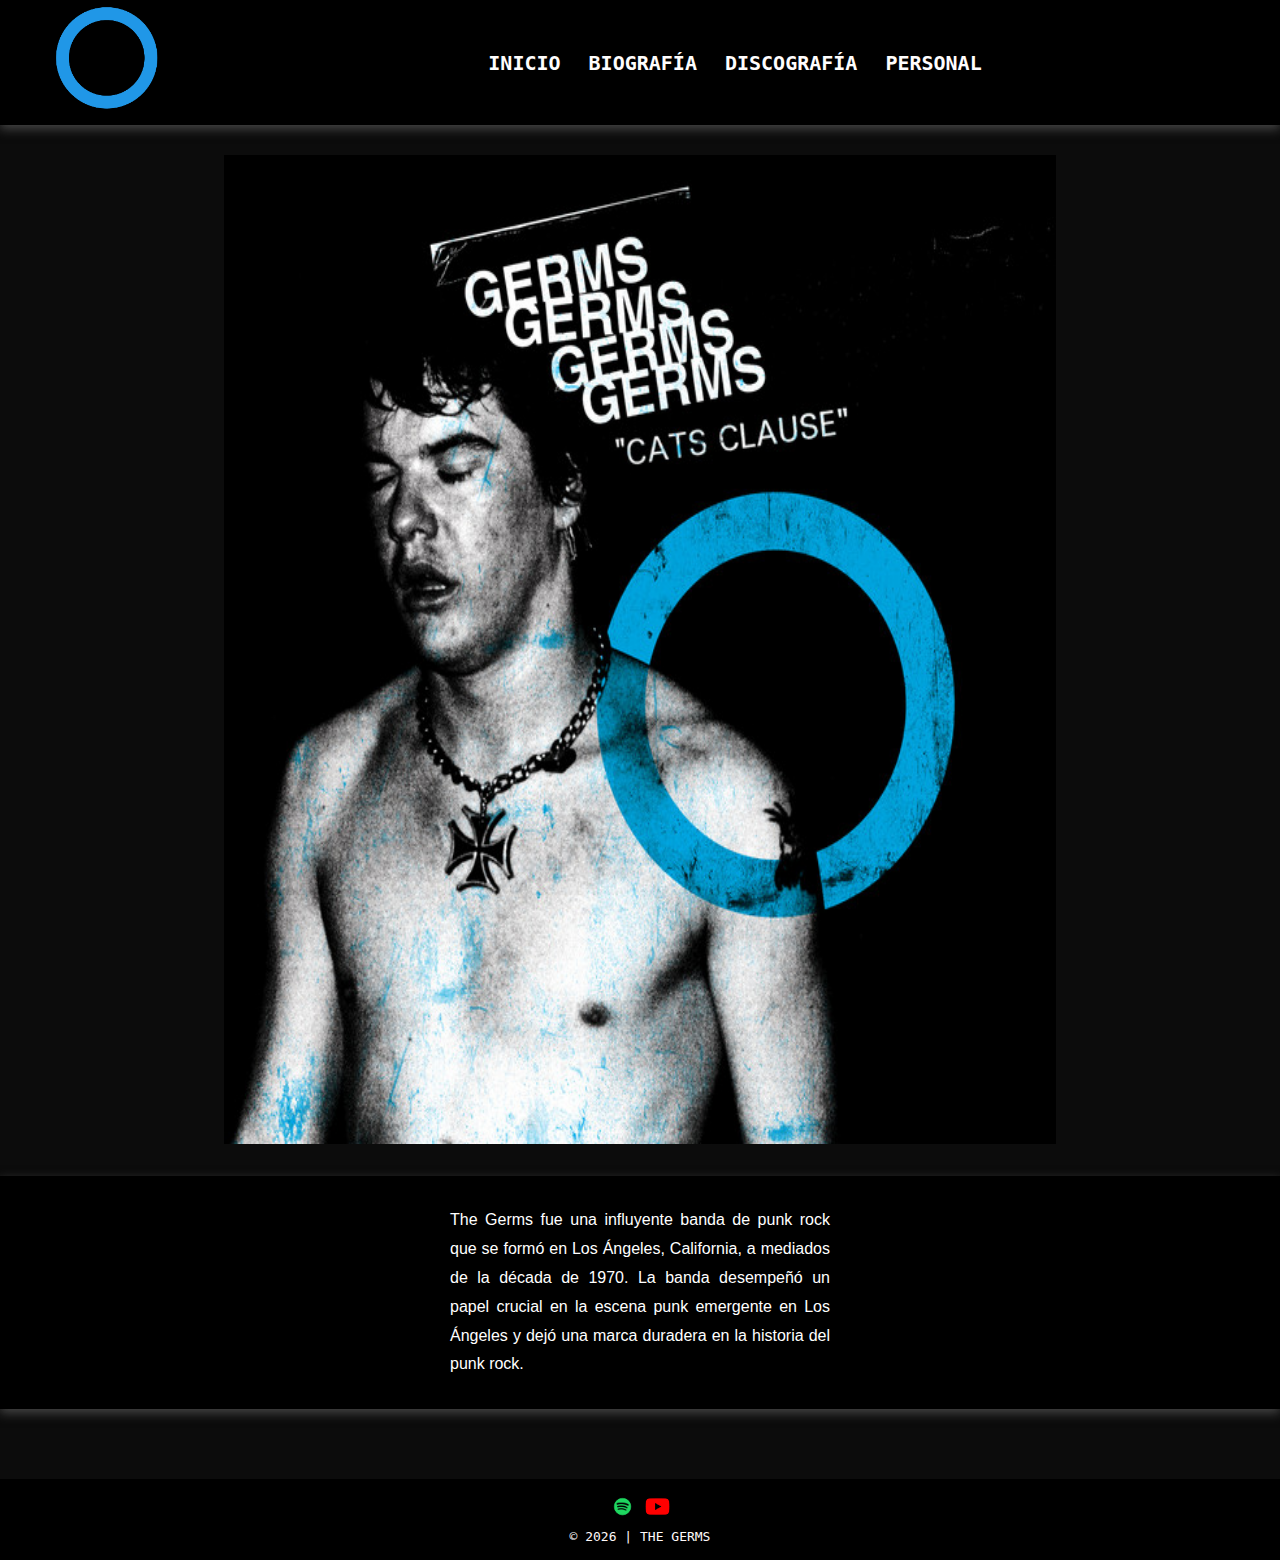
<file: index.html>
<!DOCTYPE html>
<html lang="es">
    <head>
        <meta charset="UTF-8">
       <meta name="viewport" content="width=device-width, initial-scale=1, maximum-scale=1.0">
       <meta name="description" content="The Germs es una banda de rock icónica, conocida por su música influyente y actuaciones en vivo emocionantes. Explora nuestra música y trayectoria en nuestro sitio web oficial.">
       <meta name="keywords" content="The Germs, banda de rock, música, punk rock, historia de la banda">
       <meta name="robots" content="index, follow">
    <title>.::The Germs::.</title>
    <link rel="stylesheet" href="styles.css">
    <script src="script.js" defer></script>
</head>


<body>
    
    <header>
        <div class="container">
          
            <nav>
                <a href="index.html">INICIO</a>
            <a href="biografia.html">BIOGRAFÍA</a>
            <a href="discografia.html">DISCOGRAFÍA</a>
            <a href="personal.html">PERSONAL</a>
        </nav>
    </div>
</header>


<div class="carousel-container">
    <div class="carousel-track">
        <div class="carousel-slide">
            <img src="imagenes/germs1.jpeg" alt="Imagen 1">
        </div>
        <div class="carousel-slide">
            <img src="imagenes/germs2.jpg" alt="Imagen 2">
        </div>
        <div class="carousel-slide">
            <img src="imagenes/germsfoto.jpg" alt="Imagen 3">
        </div>
    </div>
</div>

<section>
    <div class="container">
        <p>The Germs fue una influyente banda de punk rock que se formó en Los Ángeles, California, a mediados de la década de 1970. La banda desempeñó un papel crucial en la escena punk emergente en Los Ángeles y dejó una marca duradera en la historia del punk rock.</p>
    </div>
    </section>
    
  
  
    
        
        <footer>
            <div class="footer-content">
                <div class="logos-container">
                    <a href="https://open.spotify.com/artist/39zgKjGWsiZzJ9h6gbrPFY" target="_blank">
                        <img class="logos" src="imagenes/spotifylogo-removebg-preview.png" alt="spotify logo">
                    </a>
                    <a href="https://www.youtube.com/channel/UCXQR-Q_kJvgEzsCxPUuWRLw" target="_blank">
                        <img class="logos" src="imagenes/youtubelogo-removebg-preview.png" alt="youtube logo">
                    </a>
                  
                </div>
                <div class="container">
                    <p>&copy; <span id="currentYear"></span> | THE GERMS</p>
                </div>
            </div>
        </footer>
        



</body>
</html>
</file>
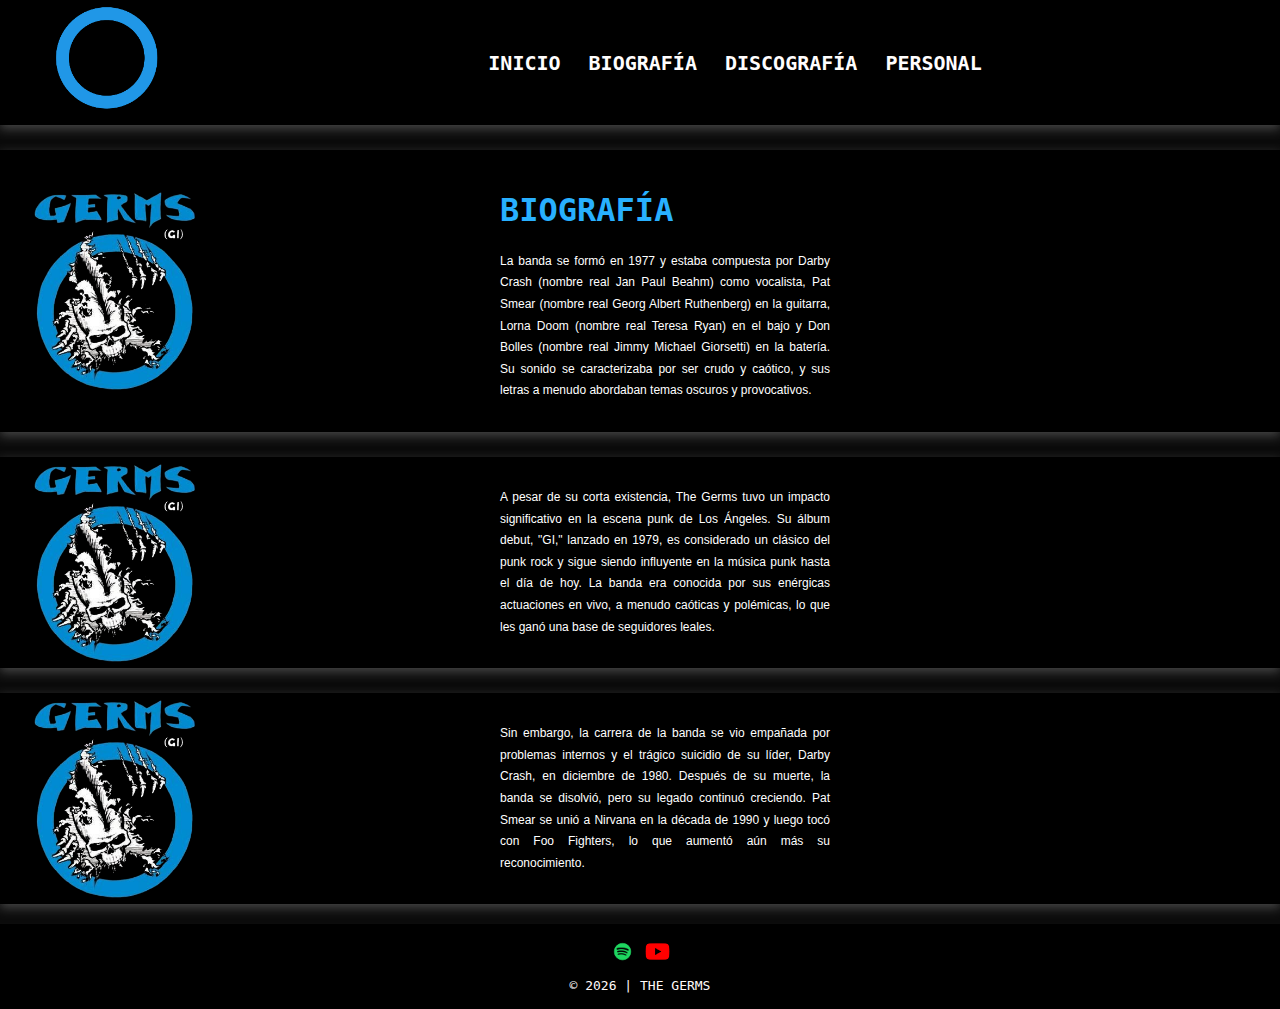
<file: biografia.html>
<!DOCTYPE html>
<html lang="es">
    <head>
        <meta charset="UTF-8">
       <meta name="viewport" content="width=device-width, initial-scale=1, maximum-scale=1.0">
       <meta name="viewport" content="width=device-width, initial-scale=1, maximum-scale=1.0">
       <meta name="description" content="The Germs es una banda de rock icónica, conocida por su música influyente y actuaciones en vivo emocionantes. Explora nuestra música y trayectoria en nuestro sitio web oficial.">
       <meta name="keywords" content="The Germs, banda de rock, música, punk rock, historia de la banda">
       <meta name="robots" content="index, follow">
    <title>.::Biografía::.</title>
    <link rel="stylesheet" href="styles2.css">
   
</head>
<body>
    <header>
        <div class="container">
          
            <nav>
                <a href="index.html">INICIO</a>
            <a href="biografia.html">BIOGRAFÍA</a>
            <a href="discografia.html">DISCOGRAFÍA</a>
            <a href="personal.html">PERSONAL</a>
        </nav>
    </div>
</header>


   

<section>
    <div class="container">
        <h1>BIOGRAFÍA</h1>
        <p>La banda se formó en 1977 y estaba compuesta por Darby Crash (nombre real Jan Paul Beahm) como vocalista, Pat Smear (nombre real Georg Albert Ruthenberg) en la guitarra, Lorna Doom (nombre real Teresa Ryan) en el bajo y Don Bolles (nombre real Jimmy Michael Giorsetti) en la batería. Su sonido se caracterizaba por ser crudo y caótico, y sus letras a menudo abordaban temas oscuros y provocativos.</p>
    </div>
    </section>

    <section>
        <div class="container">
            <p>A pesar de su corta existencia, The Germs tuvo un impacto significativo en la escena punk de Los Ángeles. Su álbum debut, "GI," lanzado en 1979, es considerado un clásico del punk rock y sigue siendo influyente en la música punk hasta el día de hoy. La banda era conocida por sus enérgicas actuaciones en vivo, a menudo caóticas y polémicas, lo que les ganó una base de seguidores leales.</p>
        </div>
        </section>

        <section>
            <div class="container">
                <p>Sin embargo, la carrera de la banda se vio empañada por problemas internos y el trágico suicidio de su líder, Darby Crash, en diciembre de 1980. Después de su muerte, la banda se disolvió, pero su legado continuó creciendo. Pat Smear se unió a Nirvana en la década de 1990 y luego tocó con Foo Fighters, lo que aumentó aún más su reconocimiento.</p>
            </div>
            </section>

            <footer>
                <div class="footer-content">
                    <div class="logos-container">
                        <a href="https://open.spotify.com/artist/39zgKjGWsiZzJ9h6gbrPFY" target="_blank">
                            <img class="logos" src="imagenes/spotifylogo-removebg-preview.png" alt="spotify logo">
                        </a>
                        <a href="https://www.youtube.com/channel/UCXQR-Q_kJvgEzsCxPUuWRLw" target="_blank">
                            <img class="logos" src="imagenes/youtubelogo-removebg-preview.png" alt="youtube logo">
                        </a>
                      
                    </div>
                    <div class="container">
                        <p>&copy; <span id="currentYear"></span> | THE GERMS</p>
                    </div>
                </div>
            </footer>
<script src="script.js"></script>
</body>
</html>
</file>
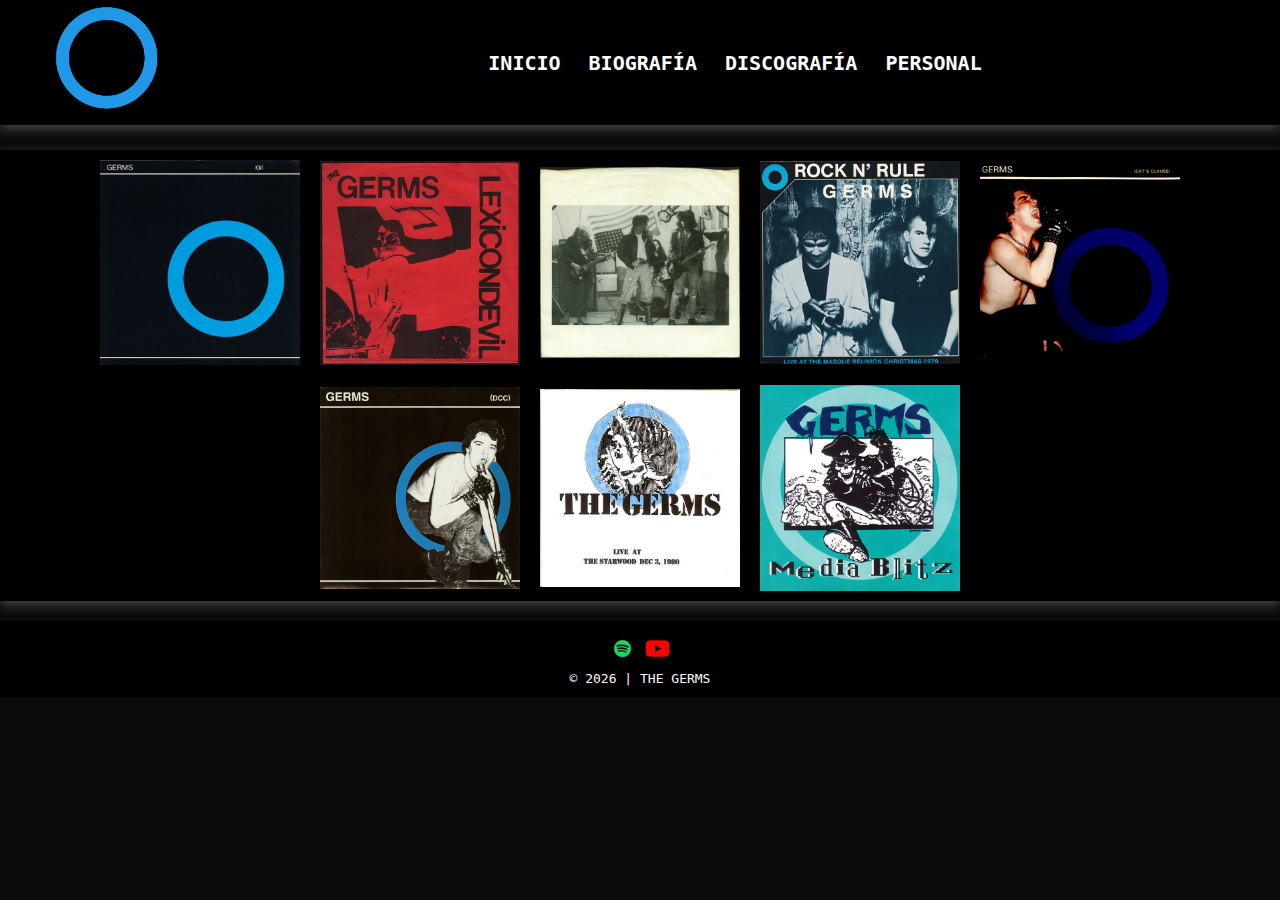
<file: discografia.html>
<!DOCTYPE html>
<html lang="es">
    <head>
        <meta charset="UTF-8">
       <meta name="viewport" content="width=device-width, initial-scale=1, maximum-scale=1.0">
       <meta name="viewport" content="width=device-width, initial-scale=1, maximum-scale=1.0">
       <meta name="description" content="The Germs es una banda de rock icónica, conocida por su música influyente y actuaciones en vivo emocionantes. Explora nuestra música y trayectoria en nuestro sitio web oficial.">
       <meta name="keywords" content="The Germs, banda de rock, música, punk rock, historia de la banda">
       <meta name="robots" content="index, follow">
    <title>.::Discografía::.</title>
    <link rel="stylesheet" href="styles3.css">
   
</head>
<body>
    <header>
        <div class="container">
          
            <nav>
                <a href="index.html">INICIO</a>
            <a href="biografia.html">BIOGRAFÍA</a>
            <a href="discografia.html">DISCOGRAFÍA</a>
            <a href="personal.html">PERSONAL</a>
        </nav>
    </div>
</header>

<div class="discos-container">
    <img class="disco" src="imagenes/discografia/R-374364-1170148465.jpg" alt="Disco 1">
    <img class="disco" src="imagenes/discografia/lexicon.jpg" alt="Disco 2">
    <img class="disco" src="imagenes/discografia/forming.jpg" alt="Disco 3">
    <img class="disco" src="imagenes/discografia/rocknrule.jpg" alt="Disco 4">
    <img class="disco" src="imagenes/discografia/catsclause.jpg" alt="Disco 5">
    <img class="disco" src="imagenes/discografia/live.jpg" alt="Disco 6">
    <img class="disco" src="imagenes/discografia/live2.jpg" alt="Disco 7">
    <img class="disco" src="imagenes/discografia/mediablitz.jpg" alt="Disco 8">
</div>


<footer>
    <div class="footer-content">
        <div class="logos-container">
            <a href="https://open.spotify.com/artist/39zgKjGWsiZzJ9h6gbrPFY" target="_blank">
                <img class="logos" src="imagenes/spotifylogo-removebg-preview.png" alt="spotify logo">
            </a>
            <a href="https://www.youtube.com/channel/UCXQR-Q_kJvgEzsCxPUuWRLw" target="_blank">
                <img class="logos" src="imagenes/youtubelogo-removebg-preview.png" alt="youtube logo">
            </a>
          
        </div>
        <div class="container">
            <p>&copy; <span id="currentYear"></span>  | THE GERMS</p>
        </div>
    </div>
</footer>
<script src="script.js"></script>
</body>
</html>
</file>
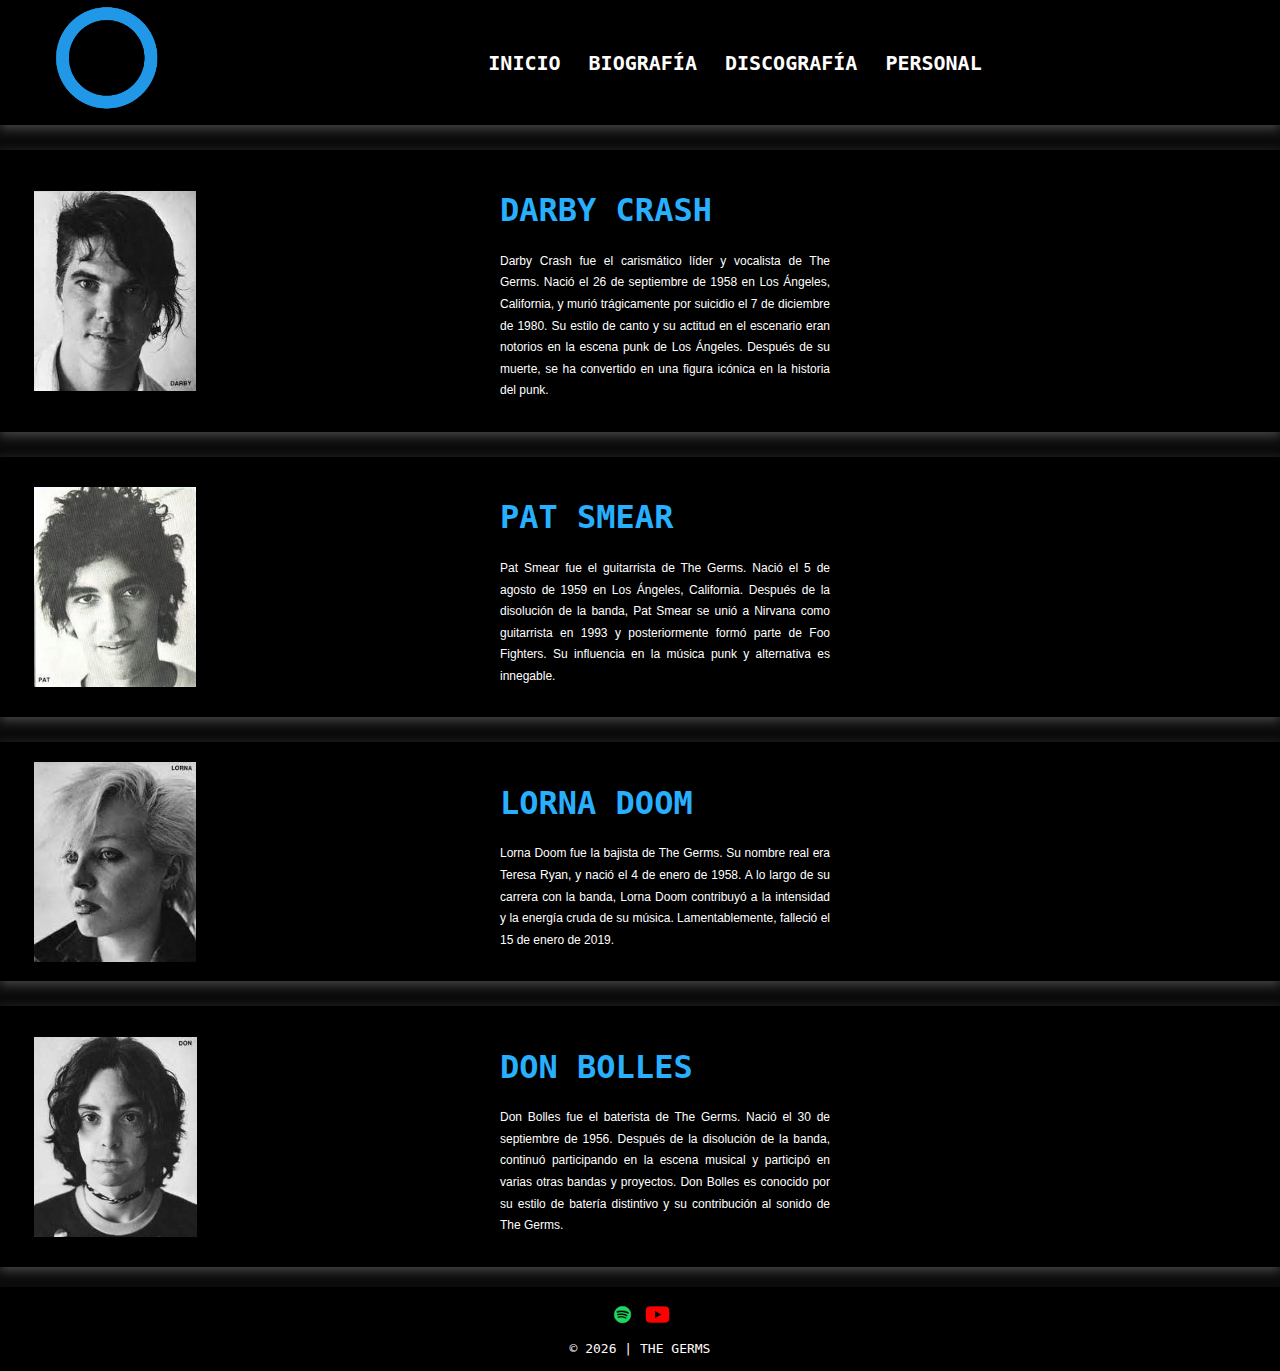
<file: personal.html>
<!DOCTYPE html>
<html lang="es">
    <head>
        <meta charset="UTF-8">
       <meta name="viewport" content="width=device-width, initial-scale=1, maximum-scale=1.0">
       <meta name="viewport" content="width=device-width, initial-scale=1, maximum-scale=1.0">
       <meta name="description" content="The Germs es una banda de rock icónica, conocida por su música influyente y actuaciones en vivo emocionantes. Explora nuestra música y trayectoria en nuestro sitio web oficial.">
       <meta name="keywords" content="The Germs, banda de rock, música, punk rock, historia de la banda">
       <meta name="robots" content="index, follow">
    <title>.::Personal::.</title>
    <link rel="stylesheet" href="styles4.css">
   
</head>
<body>
    <header>
        <div class="container">
          
            <nav>
                <a href="index.html">INICIO</a>
            <a href="biografia.html">BIOGRAFÍA</a>
            <a href="discografia.html">DISCOGRAFÍA</a>
            <a href="personal.html">PERSONAL</a>
        </nav>
    </div>
</header>

<section class="section-1">
    <div class="container">
        <h1>DARBY CRASH</h1>
        <p>Darby Crash fue el carismático líder y vocalista de The Germs. Nació el 26 de septiembre de 1958 en Los Ángeles, California, y murió trágicamente por suicidio el 7 de diciembre de 1980. Su estilo de canto y su actitud en el escenario eran notorios en la escena punk de Los Ángeles. Después de su muerte, se ha convertido en una figura icónica en la historia del punk.</p>
    </div>
    </section>

    <section class="section-2">
        <div class="container">
            <h1>PAT SMEAR</h1>
            <p>Pat Smear fue el guitarrista de The Germs. Nació el 5 de agosto de 1959 en Los Ángeles, California. Después de la disolución de la banda, Pat Smear se unió a Nirvana como guitarrista en 1993 y posteriormente formó parte de Foo Fighters. Su influencia en la música punk y alternativa es innegable.</p>
        </div>
        </section>

        <section class="section-3">
            <div class="container">
                <h1>LORNA DOOM</h1>
                <p>Lorna Doom fue la bajista de The Germs. Su nombre real era Teresa Ryan, y nació el 4 de enero de 1958. A lo largo de su carrera con la banda, Lorna Doom contribuyó a la intensidad y la energía cruda de su música. Lamentablemente, falleció el 15 de enero de 2019.</p>
            </div>
            </section>

            <section class="section-4">
                <div class="container">
                    <h1>DON BOLLES</h1>
                    <p>Don Bolles fue el baterista de The Germs. Nació el 30 de septiembre de 1956. Después de la disolución de la banda, continuó participando en la escena musical y participó en varias otras bandas y proyectos. Don Bolles es conocido por su estilo de batería distintivo y su contribución al sonido de The Germs.</p>
                </div>
                </section>


<footer>
    <div class="footer-content">
        <div class="logos-container">
            <a href="https://open.spotify.com/artist/39zgKjGWsiZzJ9h6gbrPFY" target="_blank">
                <img class="logos" src="imagenes/spotifylogo-removebg-preview.png" alt="spotify logo">
            </a>
            <a href="https://www.youtube.com/channel/UCXQR-Q_kJvgEzsCxPUuWRLw" target="_blank">
                <img class="logos" src="imagenes/youtubelogo-removebg-preview.png" alt="youtube logo">
            </a>
          
        </div>
        <div class="container">
            <p>&copy; <span id="currentYear"></span>  | THE GERMS</p>
        </div>
    </div>
</footer>
<script src="script.js"></script>
</body>
</html>
</file>
<file: styles.css>
*{
    box-sizing:border-box;
   }


html{
    scroll-behavior: smooth;
}

body{
    font-family:'monospace', sans-serif;
    margin: 0;
    padding: 0;
   background-color:#0c0c0c;
    
       }

.container{
        max-width:1400px;
        margin:auto;
         
        }

    header{
        background-color: rgb(0, 0, 0);
        box-shadow: 0 4px 10px rgba(128, 128, 128, 0.5); 
      
       
          
    }

    
  
       
      header .container{
        display:flex;
        flex-direction: column;
        align-items: center;
      padding: 20px 0;
     
       
    }
      
    header nav{
        display:flex;
        flex-direction:row;
        align-items:center;
        padding-bottom: 2px;
        
         }

  header a{
  padding:1px 9px;
  text-decoration:none;
  font-weight: bold;
  color:rgb(255, 253, 253);
  font-size: 12px;
}

header a:hover{
    color:rgb(40, 176, 255);
    
}




.carousel-container {
    width: 100%;
    overflow: hidden;
    position: relative;
    margin-bottom: 20px; 
    margin-top:25px;
}

.carousel-track {
    display: flex;
    transition: transform 0.5s ease-in-out;
}

.carousel-slide {
    flex: 0 0 100%;
    min-width: 100%;
}

img {
    width: 100%;
    height: 100%;
}


section {
    background-color: rgb(0, 0, 0);
    margin-top: 25px;
    box-shadow: 0 4px 10px rgba(128, 128, 128, 0.5); 
    padding: 20px; 
    margin-bottom: 20px; 

}

.container {
    max-width: 400px;
    margin: 0 auto; 
}

p {
    font-size: 16px; 
    line-height: 1.5; 
    margin: 0; 
    color:white;
    font-family:'robot',sans-serif;
}




footer {
    background-color: #000000;
    color: white;
    padding: 10px 0; 
}

.footer-content {
    display: flex;
    flex-direction: column;
    align-items: center;
}

footer p {
    margin: 0; 
    color: rgb(255, 250, 250);
    font-family: 'monospace', sans-serif;
    font-size: small;
}

footer .container {
    height: auto; 
    display: flex;
    justify-content: center;
    padding: 1px 0; 
}

.logos-container {
    display: flex;
    justify-content: center;
}

    
    .logos {
        max-width: 35px;
        max-height: 35px;
        background-color: #000000;
        border-radius: 10%;
        transition: transform 0.5s;
    }


    
    .logos:hover {
        transform: scale(1.1);
    }


    
    .logos:hover {
        transform: scale(1.1);
    }





    @media (min-width: 720px) {
        header {
            position: relative;
            top: 0;
            left: 0;
            width: 100%;
            height: 125px;
            z-index: 1; /* Asegura que el header esté por encima de las imágenes */
            background-image: url("imagenes/germslogo-removebg-preview.png");
            background-size: auto 120px; /* Ancho deseado para el logotipo, altura automática */
            background-repeat: no-repeat; /* Evita la repetición de la imagen */
            background-position: 40px -8px;
            
        }
    
        header .container {
            display: flex;
            justify-content: space-between;
            align-items: center;
            
            z-index: 2; /* Asegura que el contenido del header esté por encima de las imágenes */
         
        }
    
        header nav {
            display: flex;
            padding-bottom: 0;
            margin-left:200px;
         
        }

        header a{
            font-size: 20px;
            margin-left:auto;
            margin-top:30px;
            margin-right:10px;
            
        }
    
        .carousel-container {
            width: 100%;
            overflow: hidden;
            position: relative;
            margin-top: 30px; /* Añade margen superior para dejar espacio para el header */
            
        }
    
        .carousel-track {
            display: flex;
            transition: transform 0.5s ease-in-out;
        }
    
        .carousel-slide {
            flex: 0 0 100%;
            min-width: 100%;
        }
    
        img {
            max-width: 65%;
            max-height: 80%;
            display: block;
            margin: 0 auto;
        }

    
        section {
            position: relative;
            top: -240px; /* Ajusta el valor negativo para acercar la sección a las imágenes */
          
        }  

        p {
            font-size: 16px; 
            line-height: 1.8; /* Ajusta el valor para estirar el texto */
            margin: 10px; 
            color: white;
            font-family: 'robot', sans-serif;
            text-align: justify; /* Ajusta el texto para justificarlo en lugar de centrarlo */
        }

        footer{
            margin-top:-190px;
        }

        .logos {
            max-width: 35px;
            max-height: 35px;
            background-color: #000000;
            border-radius: 10%;
            transition: transform 0.5s;
          
        }
        
    }
</file>
<file: styles2.css>
*{
    box-sizing:border-box;
   }


html{
    scroll-behavior: smooth;
}

body{
    font-family:'monospace', sans-serif;
    margin: 0;
    padding: 0;
    background-color:#0c0c0c;
    
       }

.container{
        max-width:1400px;
        margin:auto;
        }

    header{
        background-color: rgb(0, 0, 0);
        box-shadow: 0 4px 10px rgba(128, 128, 128, 0.5); 
    
       
          
    }

    
  
       
      header .container{
        display:flex;
        flex-direction: column;
        align-items: center;
      padding: 20px 0;
       
    }
      
    header nav{
        display:flex;
        flex-direction:row;
        align-items:center;
        padding-bottom: 2px;
        
         }

  header a{
  padding:1px 9px;
  text-decoration:none;
  font-weight: bold;
  color:rgb(255, 253, 253);
  font-size: 12px;
}

header a:hover{
    color:rgb(40, 176, 255);
    
}

h1{
    color:rgb(40, 176, 255);
}


section {
    background-color: rgb(0, 0, 0);
    margin-top: 25px;
    box-shadow: 0 4px 10px rgba(128, 128, 128, 0.5); 
    padding: 20px; 
    margin-bottom: 20px; 
    background-image: url("imagenes/germsanotherlogo-removebg-preview.png");
    background-size: auto 200px; /* Ancho deseado para el logotipo, altura automática */
    background-repeat: no-repeat; /* Evita la repetición de la imagen */
    background-position: 85% center;

}

.container {
    max-width: 400px;
    margin: 0 auto; 
}

p {
    font-size: 12px; 
    line-height: 1.5; 
    margin: 0; 
    color:white;
    font-family:'robot',sans-serif;
    text-align: left;
    margin-right: 55%;

}



footer {
    background-color: #000000;
    color: white;
    padding: 10px 0; 
}

.footer-content {
    display: flex;
    flex-direction: column;
    align-items: center;
}

footer p {
    margin: 0; 
    color: rgb(255, 250, 250);
    font-family: 'monospace', sans-serif;
    font-size: small;
}

footer .container {
    height: auto; 
    display: flex;
    justify-content: center;
    padding: 1px 0; 
}

.logos-container {
    display: flex;
    justify-content: center;
}

    
    .logos {
        max-width: 35px;
        max-height: 35px;
        background-color: #000000;
        border-radius: 10%;
        transition: transform 0.5s;
    }


    
    .logos:hover {
        transform: scale(1.1);
    }






    
    .logos:hover {
        transform: scale(1.1);
    }

 


    
    .logos:hover {
        transform: scale(1.1);
    }


    @media (min-width: 720px) {
        header {
            position: relative;
            top: 0;
            left: 0;
            width: 100%;
            height: 125px;
            z-index: 1; /* Asegura que el header esté por encima de las imágenes */
            background-image: url("imagenes/germslogo-removebg-preview.png");
            background-size: auto 120px; /* Ancho deseado para el logotipo, altura automática */
            background-repeat: no-repeat; /* Evita la repetición de la imagen */
            background-position: 40px -8px;
            
        }
    
        header .container {
            display: flex;
            justify-content: space-between;
            align-items: center;
            
            z-index: 2; /* Asegura que el contenido del header esté por encima de las imágenes */
         
        }
    
        header nav {
            display: flex;
            padding-bottom: 0;
            margin-left:200px;
         
        }

        header a{
            font-size: 20px;
            margin-left:auto;
            margin-top:30px;
            margin-right:10px;
            
        }

      
    
        section {
            position: relative;
            background-position: 3%;
         
          
        }  

        h1{
            margin-left:60px;
        }

        p {
            font-size: 12px; 
            line-height: 1.8; /* Ajusta el valor para estirar el texto */
            margin: 10px; 
            color: white;
            font-family: 'robot', sans-serif;
            text-align: justify; /* Ajusta el texto para justificarlo en lugar de centrarlo */
            margin-left:60px;
        }

       

        .logos {
            max-width: 35px;
            max-height: 35px;
            background-color: #000000;
            border-radius: 10%;
            transition: transform 0.5s;
          
        }
        
    }
</file>
<file: styles3.css>
*{
    box-sizing:border-box;
   }


html{
    scroll-behavior: smooth;
}

body{
    font-family:'monospace', sans-serif;
    margin: 0;
    padding: 0;
    background-color:#0c0c0c;
    
       }

.container{
        max-width:1400px;
        margin:auto;
        }

    header{
        background-color: rgb(0, 0, 0);
        box-shadow: 0 4px 10px rgba(128, 128, 128, 0.5); 
    
       
          
    }

    
  
       
      header .container{
        display:flex;
        flex-direction: column;
        align-items: center;
      padding: 20px 0;
       
    }
      
    header nav{
        display:flex;
        flex-direction:row;
        align-items:center;
        padding-bottom: 2px;
        
         }

  header a{
  padding:1px 9px;
  text-decoration:none;
  font-weight: bold;
  color:rgb(255, 253, 253);
  font-size: 12px;
}

header a:hover{
    color:rgb(40, 176, 255);
    
}

.discos-container {
    display: flex;
    flex-wrap: wrap;
    justify-content: center;
    background-color:#000000;
    margin-top: 25px;
    margin-bottom: 20px; 
    box-shadow: 0 4px 10px rgba(128, 128, 128, 0.5); 
}

.disco {
    width: 200px;
    margin: 10px;
}

footer {
    background-color: #000000;
    color: white;
    padding: 10px 0; 
}

.footer-content {
    display: flex;
    flex-direction: column;
    align-items: center;
}

footer p {
    margin: 0; 
    color: rgb(255, 250, 250);
    font-family: 'monospace', sans-serif;
    font-size: small;
}

footer .container {
    height: auto; 
    display: flex;
    justify-content: center;
    padding: 1px 0; 
}

.logos-container {
    display: flex;
    justify-content: center;
}

    
    .logos {
        max-width: 35px;
        max-height: 35px;
        background-color: #000000;
        border-radius: 10%;
        transition: transform 0.5s;
    }


    
    .logos:hover {
        transform: scale(1.1);
    }



    @media (min-width: 720px) {
        header {
            position: relative;
            top: 0;
            left: 0;
            width: 100%;
            height: 125px;
            z-index: 1; /* Asegura que el header esté por encima de las imágenes */
            background-image: url("imagenes/germslogo-removebg-preview.png");
            background-size: auto 120px; /* Ancho deseado para el logotipo, altura automática */
            background-repeat: no-repeat; /* Evita la repetición de la imagen */
            background-position: 40px -8px;
            
        }
    
        header .container {
            display: flex;
            justify-content: space-between;
            align-items: center;
            
            z-index: 2; /* Asegura que el contenido del header esté por encima de las imágenes */
         
        }
    
        header nav {
            display: flex;
            padding-bottom: 0;
            margin-left:200px;
         
        }

        header a{
            font-size: 20px;
            margin-left:auto;
            margin-top:30px;
            margin-right:10px;
            
        }

        .discos-container {
            display: flex;
            flex-wrap: wrap;
            justify-content: center;
            align-items: center;
            background-color:#000000;
            margin-top: 25px;
            margin-bottom: 20px; 
        }
        
        .disco {
            width: 200px;
            margin: 10px;
        }

      

        .logos {
            max-width: 35px;
            max-height: 35px;
            background-color: #000000;
            border-radius: 10%;
            transition: transform 0.5s;
          
        }
        
    }
</file>
<file: styles4.css>
*{
    box-sizing:border-box;
   }


html{
    scroll-behavior: smooth;
}

body{
    font-family:'monospace', sans-serif;
    margin: 0;
    padding: 0;
    background-color:#0c0c0c;
    
       }

.container{
        max-width:1400px;
        margin:auto;
        }

    header{
        background-color: rgb(0, 0, 0);
        box-shadow: 0 4px 10px rgba(128, 128, 128, 0.5); 
    
       
          
    }

    
  
       
      header .container{
        display:flex;
        flex-direction: column;
        align-items: center;
      padding: 20px 0;
       
    }
      
    header nav{
        display:flex;
        flex-direction:row;
        align-items:center;
        padding-bottom: 2px;
        
         }

  header a{
  padding:1px 9px;
  text-decoration:none;
  font-weight: bold;
  color:rgb(255, 253, 253);
  font-size: 12px;
}

header a:hover{
    color:rgb(40, 176, 255);
    
}

h1{
    color:rgb(40, 176, 255);
}

.section-1{
    background-color: rgb(0, 0, 0);
    margin-top: 25px;
    box-shadow: 0 4px 10px rgba(128, 128, 128, 0.5); 
    padding: 20px; 
    margin-bottom: 20px; 
    background-image: url("imagenes/darby.jpeg");
    background-size: auto 200px; /* Ancho deseado para el logotipo, altura automática */
    background-repeat: no-repeat; /* Evita la repetición de la imagen */
    background-position: 85% center;

}

.section-2{
    background-color: rgb(0, 0, 0);
    margin-top: 25px;
    box-shadow: 0 4px 10px rgba(128, 128, 128, 0.5); 
    padding: 20px; 
    margin-bottom: 20px; 
    background-image: url("imagenes/patsmear.jpg");
    background-size: auto 200px; /* Ancho deseado para el logotipo, altura automática */
    background-repeat: no-repeat; /* Evita la repetición de la imagen */
    background-position: 85% center;

}

.section-3{
    background-color: rgb(0, 0, 0);
    margin-top: 25px;
    box-shadow: 0 4px 10px rgba(128, 128, 128, 0.5); 
    padding: 20px; 
    margin-bottom: 20px; 
    background-image: url("imagenes/lorna.jpeg");
    background-size: auto 200px; /* Ancho deseado para el logotipo, altura automática */
    background-repeat: no-repeat; /* Evita la repetición de la imagen */
    background-position: 85% center;
}

.section-4{
    background-color: rgb(0, 0, 0);
    margin-top: 25px;
    box-shadow: 0 4px 10px rgba(128, 128, 128, 0.5); 
    padding: 20px; 
    margin-bottom: 20px; 
    background-image: url("imagenes/donbolles.jpg");
    background-size: auto 200px; /* Ancho deseado para el logotipo, altura automática */
    background-repeat: no-repeat; /* Evita la repetición de la imagen */
    background-position: 85% center;
}








.container {
    max-width: 400px;
    margin: 0 auto; 
}

p {
    font-size: 12px; 
    line-height: 1.5; 
    margin: 0; 
    color:white;
    font-family:'robot',sans-serif;
    text-align: left;
    margin-right: 55%;

}

footer {
    background-color: #000000;
    color: white;
    padding: 10px 0; 
}

.footer-content {
    display: flex;
    flex-direction: column;
    align-items: center;
}

footer p {
    margin: 0; 
    color: rgb(255, 250, 250);
    font-family: 'monospace', sans-serif;
    font-size: small;
}

footer .container {
    height: auto; 
    display: flex;
    justify-content: center;
    padding: 1px 0; 
}

.logos-container {
    display: flex;
    justify-content: center;
}

    
    .logos {
        max-width: 35px;
        max-height: 35px;
        background-color: #000000;
        border-radius: 10%;
        transition: transform 0.5s;
    }


    
    .logos:hover {
        transform: scale(1.1);
    }




    @media (min-width: 720px) {
        header {
            position:relative;
            top: 0;
            left: 0;
            width: 100%;
            height: 125px;
            z-index: 1; /* Asegura que el header esté por encima de las imágenes */
            background-image: url("imagenes/germslogo-removebg-preview.png");
            background-size: auto 120px; /* Ancho deseado para el logotipo, altura automática */
            background-repeat: no-repeat; /* Evita la repetición de la imagen */
            background-position: 40px -8px;
            
        }
    
        header .container {
            display: flex;
            justify-content: space-between;
            align-items: center;
            
            z-index: 2; /* Asegura que el contenido del header esté por encima de las imágenes */
         
        }
    
        header nav {
            display: flex;
            padding-bottom: 0;
            margin-left:200px;
         
        }

        header a{
            font-size: 20px;
            margin-left:auto;
            margin-top:30px;
            margin-right:10px;
            
        }

        .section-1{
          
            background-position: 3%;
        
        }
        
        .section-2{
           
            background-position: 3%;
        
        }
        
        .section-3{
        
            background-position: 3%;
        
        }
        
        .section-4{
           
            background-position: 3%;
        
        }
        

        p {
            font-size: 12px; 
            line-height: 1.8; /* Ajusta el valor para estirar el texto */
            margin: 10px; 
            color: white;
            font-family: 'robot', sans-serif;
            text-align: justify; /* Ajusta el texto para justificarlo en lugar de centrarlo */
            margin-left:60px;
        }

        h1{
            margin-left:60px;
        }

       

        .logos {
            max-width: 35px;
            max-height: 35px;
            background-color: #000000;
            border-radius: 10%;
            transition: transform 0.5s;
          
        }
        
    }
</file>
